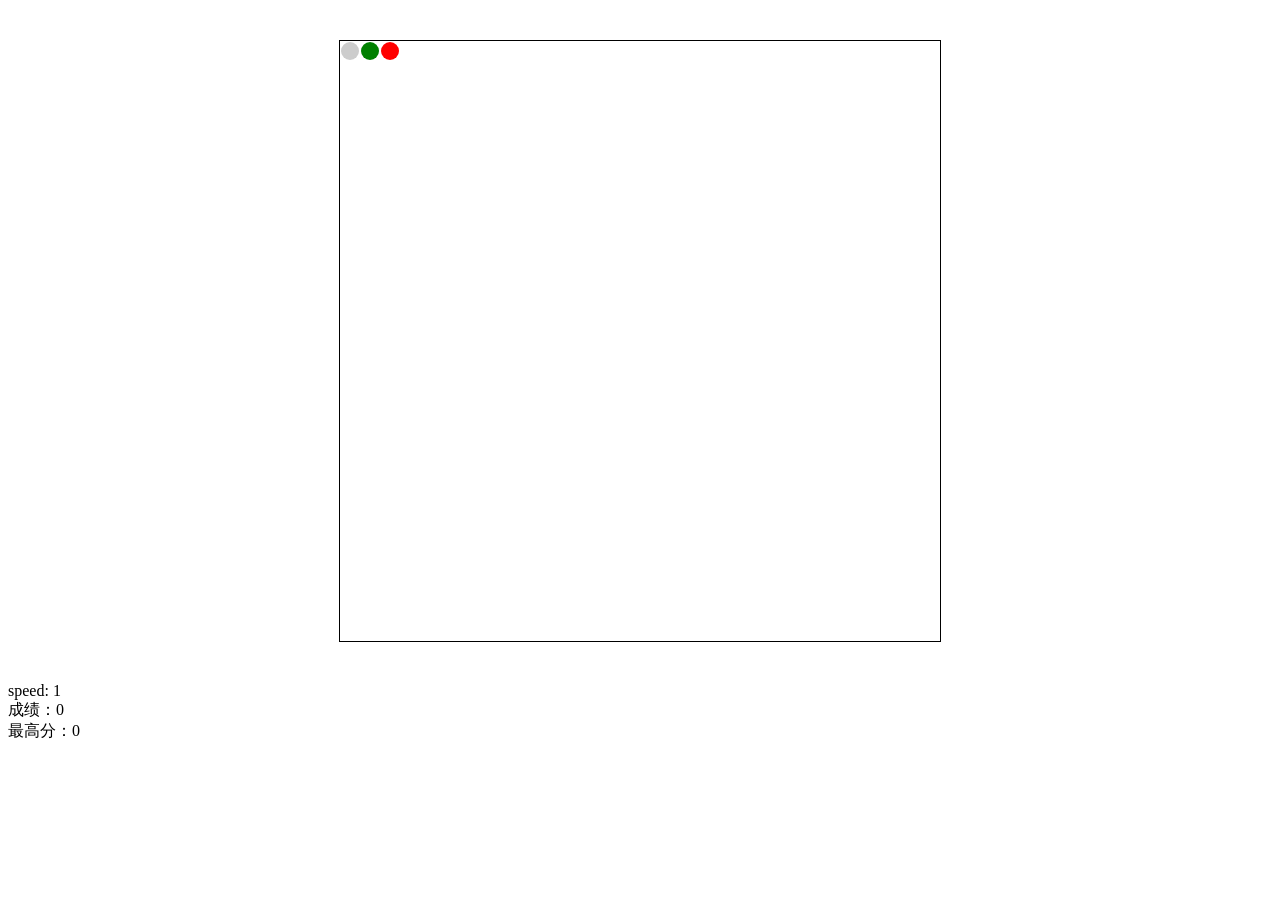
<file: canvas贪吃蛇/index.html>
<!DOCTYPE html>
<html lang="en">
<head>
	<meta charset="UTF-8">
	<title>canvas贪吃蛇</title>
</head>
<body>
<canvas id="canvas" style="margin:40px auto; display: block; border: 1px solid #000;"></canvas>
<div class="speed" id="speed">speed: 0</div>
<div class="mark" id="mark">成绩：0</div>
<div class="high" id="high">最高分：0</div>
<script>
	var dir = 3;
	var dirLin = 1;
	var oWidth = 600;
	var oHeight = 600;
	var radius = oWidth/60-1;
	var speed = 1;
	var speedId = document.getElementById('speed');
	var markId = document.getElementById('mark');
	var highId = document.getElementById('high');
	var mark = 0;
	var oFood = true;
	var m = 0;
	var n = 0;
	var k = 1;
	var ji = null;
	var oStart = true;
	var oStop = false;
	var addSpeed = true;
	var canvas = document.getElementById('canvas');
	var context = canvas.getContext('2d');
	var high = 0;

	var balls = new Array(30);
		for(var i = 0;i<30;i++){
			balls[i] = new Array(30);
			for(var j = 0;j<30;j++){
				balls[i][j] = 0;
			}
		}
	var snakes = [
					[0,0],
					[0,1],
					[0,2]
	];
	window.onload = function(){
		var canvas = document.getElementById('canvas');
		var context = canvas.getContext('2d');

		canvas.width = oWidth;
		canvas.height = oHeight;
		
		update(context);
	}
	//键盘按下事件
	function doKeyDown(event){
		switch(event.keyCode){
			case 37://左键
			case 65:
				dirLin = 1;
				if(dirLin === dir){
					speed = speed + 1;
				}
				break;
			case 38://上键
			case 87:
				dirLin = 2;
				if(dirLin === dir){
					speed = speed + 1;
				}
				break;
			case 39://右键
			case 68:
				dirLin = 3;
				if(dirLin === dir){
					speed = speed + 1;
				}
				break;
			case 40://下键
			case 83:
				dirLin = 4;
				if(dirLin === dir){
					speed = speed + 1;
				}
				break;
			case 32:
			console.log('空格');
				console.log(snakes[0]);
				if(oStart){
					moveStart();
					food();
				}else if(oStop){
					oStop = false;
					moveStart();
				}else{
					oStop = true;
					gameOver();
				}
				break;
			case 13:
				reset();
		}
	}
	window.addEventListener('keydown', doKeyDown,true);

	// //清除小球
	// function ballsClear(){
	// 	for(var i=0;i<balls.length;i++){
	// 		for(var j=0;j<balls[i].length;j++){
	// 			balls[i][j] = 0;
	// 		}
	// 	}
	// }
	//更新小球
	function reset(){
		clearTimeout(ji);
		for(var i=0;i<balls.length;i++){
			for(var j=0;j<balls.length;j++){
				balls[i][j] = 0;
			}
		}
		snakes = [
			[0,0],
			[0,1],
			[0,2]
		]
		speed = 1;
		mark = 0;
		update(context);
		markId.innerHTML = '成绩：'+mark;
	}
	function update(cxt){
		speedId.innerHTML = 'speed: ' + parseInt(speed);
		cxt.clearRect(0,0,600,600);
		balls[snakes[0][0]][snakes[0][1]] = 1;
		for(var a=1;a<snakes.length-1;a++){
			balls[snakes[a][0]][snakes[a][1]] = 2;
		}
		balls[snakes[snakes.length-1][0]][snakes[snakes.length-1][1]] = 3;
		for(var i=0;i<balls.length;i++){
			for(var j=0;j<balls.length;j++){
				cxt.beginPath();
				cxt.arc((radius+1)*j*2+radius+1,(radius+1)*i*2+radius+1,radius,0,2*Math.PI);
				cxt.closePath();

				if(balls[i][j] === 1){
					cxt.fillStyle = '#ccc';
					cxt.fill();
				}
				if(balls[i][j] === 2){
					cxt.fillStyle = 'green';
					cxt.fill();
				}
				if(balls[i][j] === 3){
					cxt.fillStyle = 'red';
					cxt.fill();
				}
				if(balls[i][j] == 4){
					cxt.fillStyle = 'blue';
					cxt.fill();
				}
			}
		}
	}
	//小球移动位置更换
	function moveStart(){
		oStart = false;
		if(dirLin === 1 && dir !=3){
			dir = dirLin;
		}
		if(dirLin === 2 && dir !=4){
			dir = dirLin;
		}
		if(dirLin === 3 && dir !=1){
			dir = dirLin;
		}
		if(dirLin === 4 && dir !=2){
			dir = dirLin;
		}
		if(k % 10 === 0 && addSpeed == true){
			speed++;
			addSpeed = false;
		}

		if(dir === 1){
			if(eatSelf()){//没吃自己
				if(snakes[snakes.length-1][1]-1>=0){//没撞墙
					balls[snakes[snakes.length-1][0]][snakes[snakes.length-1][1]] = 0;
					if(snakes[snakes.length-1][0] === m && snakes[snakes.length-1][1]-1 === n){
						eatFood();
					}else{
						balls[snakes[0][0]][snakes[0][1]] = 0;
						for(var i=0;i<snakes.length-1;i++){
							snakes[i][0] = snakes[i+1][0];
							snakes[i][1] = snakes[i+1][1];
						}
						snakes[snakes.length-1][1]--;
					}
					ji = setTimeout('moveStart()',500 / speed);
					update(context);

				}else{
					gameOverA();
				}
			}else{
				gameOverB();
			}
		}
		if(dir === 2){
			if(eatSelf()){//没吃自己
				if(snakes[snakes.length-1][0]-1>=0){//没撞墙
					balls[snakes[snakes.length-1][0]][snakes[snakes.length-1][1]] = 0;
					if(snakes[snakes.length-1][0]-1 === m && snakes[snakes.length-1][1] === n){
						eatFood();
					}else{
						balls[snakes[0][0]][snakes[0][1]] = 0;
						for(var i=0;i<snakes.length-1;i++){
							snakes[i][0] = snakes[i+1][0];
							snakes[i][1] = snakes[i+1][1];
						}
						snakes[snakes.length-1][0]--;
					}
					ji = setTimeout('moveStart()',500 / speed);
					update(context);

				}else{
					gameOverA();
				}
			}else{
				gameOverB();
			}
		}
		if(dir === 3){
			console.log('3');
			if(eatSelf()){//没吃自己
				console.log('4');
				if(snakes[snakes.length-1][1]+1<=balls.length-1){//没撞墙
					balls[snakes[snakes.length-1][0]][snakes[snakes.length-1][1]] = 0;
					if(snakes[snakes.length-1][0] === m && snakes[snakes.length-1][1]+1 === n){
						eatFood();
					}else{
						balls[snakes[0][0]][snakes[0][1]] = 0;
						for(var i=0;i<snakes.length-1;i++){
							snakes[i][0] = snakes[i+1][0];
							snakes[i][1] = snakes[i+1][1];
						}
						snakes[snakes.length-1][1]++;
					}
					ji = setTimeout('moveStart()',500 / speed);
					update(context);

				}else{
					gameOverA();
				}
			}else{
				gameOverB();
			}
		}
		if(dir === 4){
			if(eatSelf()){//没吃自己
				if(snakes[snakes.length-1][0]+1<=balls.length-1){//没撞墙
					balls[snakes[snakes.length-1][0]][snakes[snakes.length-1][1]] = 0;
					if(snakes[snakes.length-1][0]+1 === m && snakes[snakes.length-1][1] === n){
						eatFood();
					}else{
						balls[snakes[0][0]][snakes[0][1]] = 0;
						for(var i=0;i<snakes.length-1;i++){
							snakes[i][0] = snakes[i+1][0];
							snakes[i][1] = snakes[i+1][1];
						}
						snakes[snakes.length-1][0]++;
					}
					ji = setTimeout('moveStart()',500 / speed);
					update(context);

				}else{
					gameOverA();
				}
			}else{
				gameOverB();
			}
		}
	}
	function eatSelf(){
		var self = true;
		for(var i=0;i<snakes.length-1;i++){
			if(snakes[i][0] === 0 && snakes[i][1] ===2){
				self = true;
				console.log(self);
				break;
			}
		}
		return self;
		// 	}else if(snakes[snakes.length-1][0]<0 || snakes[snakes.length-1][0]>balls.length-1 ||
		// 			snakes[snakes.length-1][1]<0 || snakes[snakes.length-1][1]>balls[0].length-1){
		// 		clearInterval(ji);
		// 		alert('撞墙啦'+mark);
		// 	}else if(snakes[snakes.length-1][0] === m && snakes[snakes.length-1][1] === n){
		// 		snakes[i][0] = m;
		// 		snakes[i][1] = n;
		// 		food();
		// 	}
		// }

	}
	function gameOver(){
		if(ji != null){
			clearTimeout(ji);
		}
		if(mark > high){
			high = mark;
		}
		highId.innerHTML = '最高分：'+high;
	}
	function gameOverA(){
		gameOver();
		alert('撞墙啦! 最终得分：'+mark);
	}
	function gameOverB(){
		gameOver();
		alert('吃自己啦! 最终得分：'+mark);
	}
	function food(){
		oFood = false;
		m = Math.floor(Math.random() * balls.length);
		n = Math.floor(Math.random() * balls[0].length);
		if(balls[m][n] === 0){
			balls[m][n] = 4;
			update(context);

		}else{
			food();
		}
	}
	function eatFood(){
		snakes.push([m,n]);
		mark++;
		k++;
		if(!addSpeed){
			addSpeed = true;
		}
		markId.innerHTML = '成绩'+mark;
		food();
		update(context);
	}
</script>
</body>
</html>
</file>
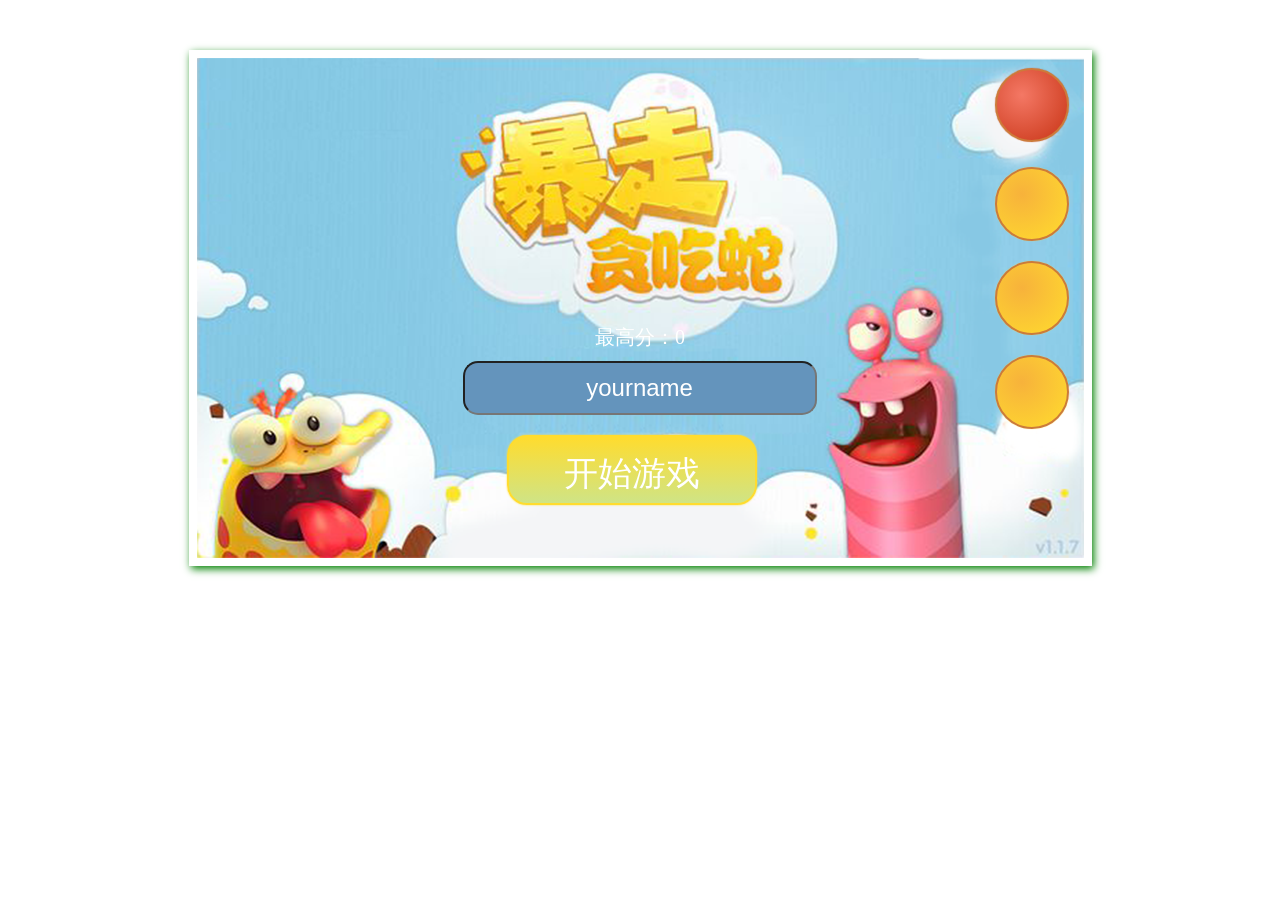
<file: 贪吃蛇/index.html>
<!DOCTYPE html>
<html lang="en">
<head>
	<meta charset="UTF-8">
	<title>Document</title>
	<link rel="stylesheet" href="css/reset.css">
	<link rel="stylesheet" href="css/style.css">
</head>
<body>
	<div class="start-box">
		<ul class="tips">
			<li class="share"></li>
			<li class="setting"></li>
			<li class="friend"></li>
			<li class="rank"></li>
		</ul>
		<p>最高分：0</p>
		<input type="text" class="username" id="user" value="yourname">
		<button class="start-button" id="start-button" value="开始游戏"><a href="files/game.html">开始游戏</a></button>
	</div>
</body>
</html>
</file>
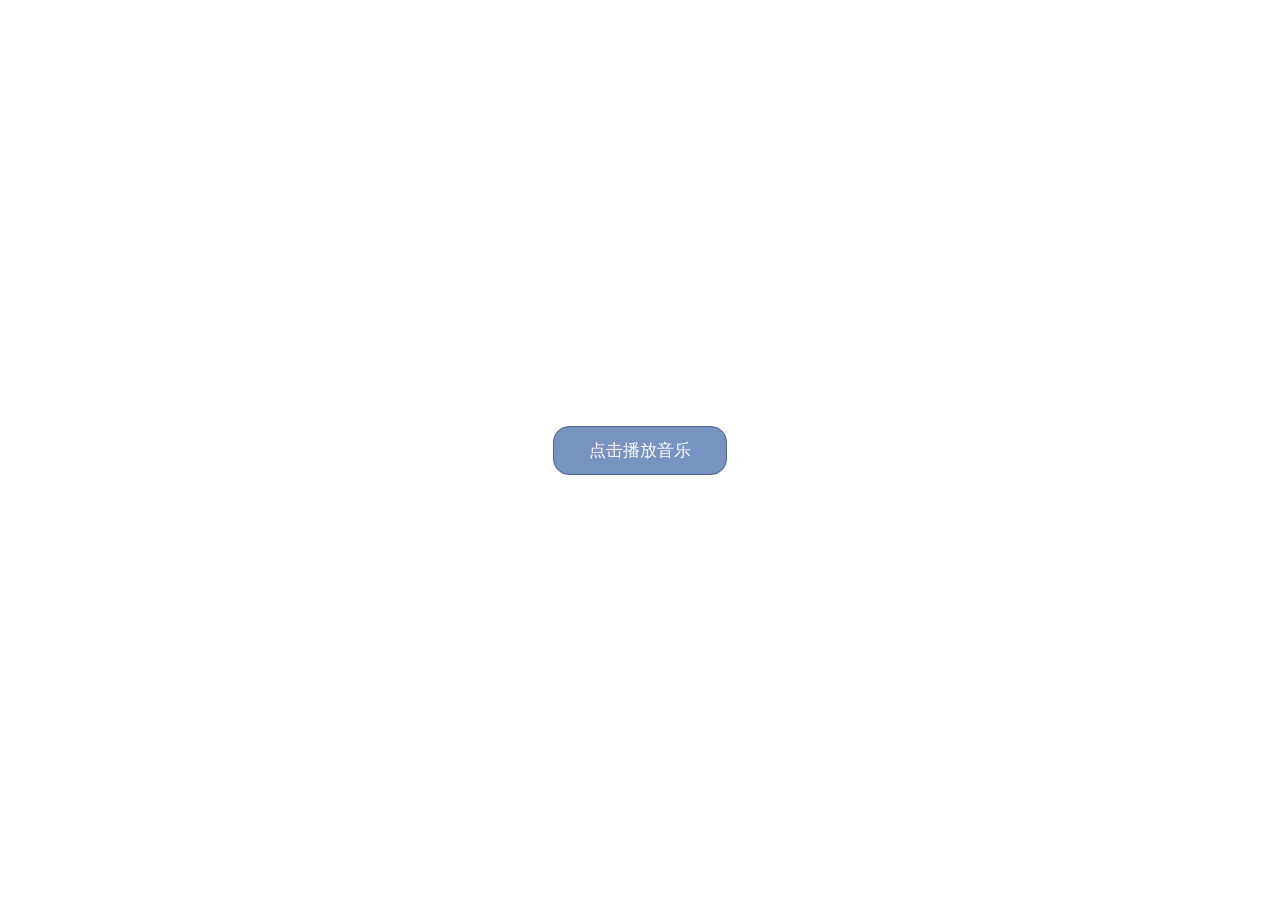
<file: 音乐播放器1/index.html>
<!DOCTYPE html>
<html lang="en">
<head>
	<meta charset="UTF-8">
	<title>音乐播放器</title>
	<style>
		*{
			margin: 0;
			padding: 0;
		}
		#box{
			width: 100%;
			height: 100vh;
			display: flex;
			justify-content: center;
			align-items: center;
		}
		#btn{
			font-family: Arial;
			font-size: 17px;
			padding: 12px 35px;
			background-color: rgb(120,146,194);
			border: 1px solid rgb(78,96,150);
			border-radius: 16px;
			color: rgb(255,255,255);
			cursor: pointer;
		}
		#btn:hover{
			background-color: rgb(71,110,158);
		}
	</style>
</head>
<body>
	<div id="box">
		<button id="btn" type="button">点击播放音乐</button>
	</div>
	<script>
	var btn = document.getElementById('btn');
		btn.onclick = function(){
			go();
		}
	function go(){
		var songs = [//歌曲数组
			'audios/矜持-王菲.mp3',
			'audios/恋人未满-S.H.E.mp3',
			'audios/沙龙-陈奕迅.mp3'
		];
		//创建<audio>标签
		function addAudio(){
			var e = document.getElementById('audio');
			if(e === null){
				var e = document.createElement('audio');
				e.setAttribute('index',0);//记录第几首歌
				e.id = 'audio';
				e.loop = false;//不循环
				e.innerHTML = 'Please update your browser!!';
				document.body.appendChild(e);
				e.addEventListener('ended',function(){
					go();//音频播放完触发ended事件
				})
			}
			
		}
		
		function cycle(){
			var e = document.getElementById('audio');
			if(e != null){
				var index = parseInt(e.getAttribute('index'));
				if(index > songs.length - 2){
					index = 0;
				}else{
					index++;
				}
				e.setAttribute('index',index);
			}
			e.src = i;
			e.play();
		}
		addAudio();
		var SongIndex = parseInt(document.getElementById('audio').getAttribute('index'));
		var i = songs[SongIndex];
		cycle();
	}
	</script>
</body>
</html>
</file>
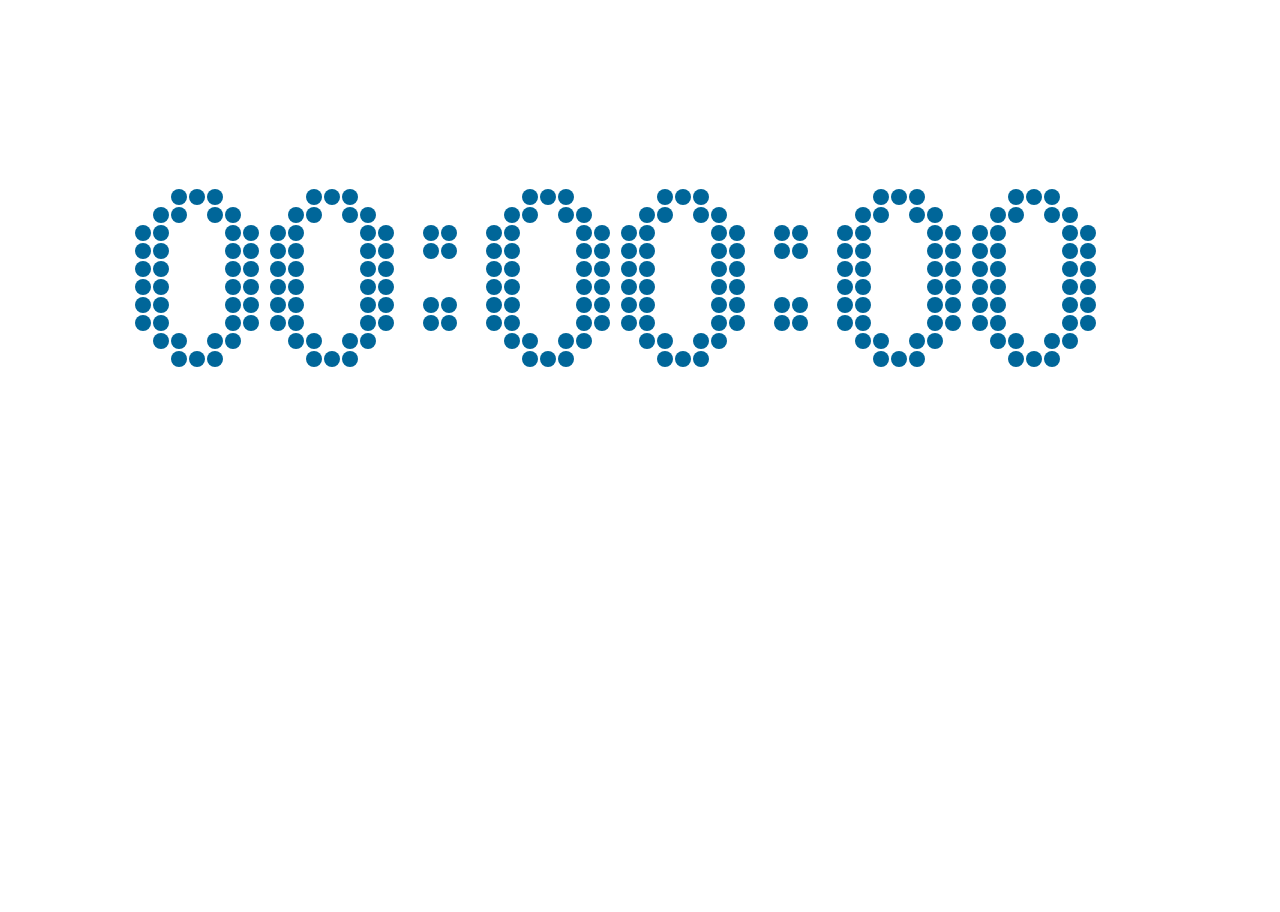
<file: canvas实现倒计时/time.html>
<!DOCTYPE html>
<html lang="en" style="height: 100%">
<head>
	<meta charset="UTF-8">
	<title>canvas实现倒计时效果</title>
</head>
<body style="height:100%;">
	<canvas id="canvas" style="height:100%;">
		当前浏览器不支持canvas，请更换浏览器再试
	</canvas>

	<script src="js/digit.js"></script>
	<script src="js/countdown.js"></script>
</body>
</html>
</file>
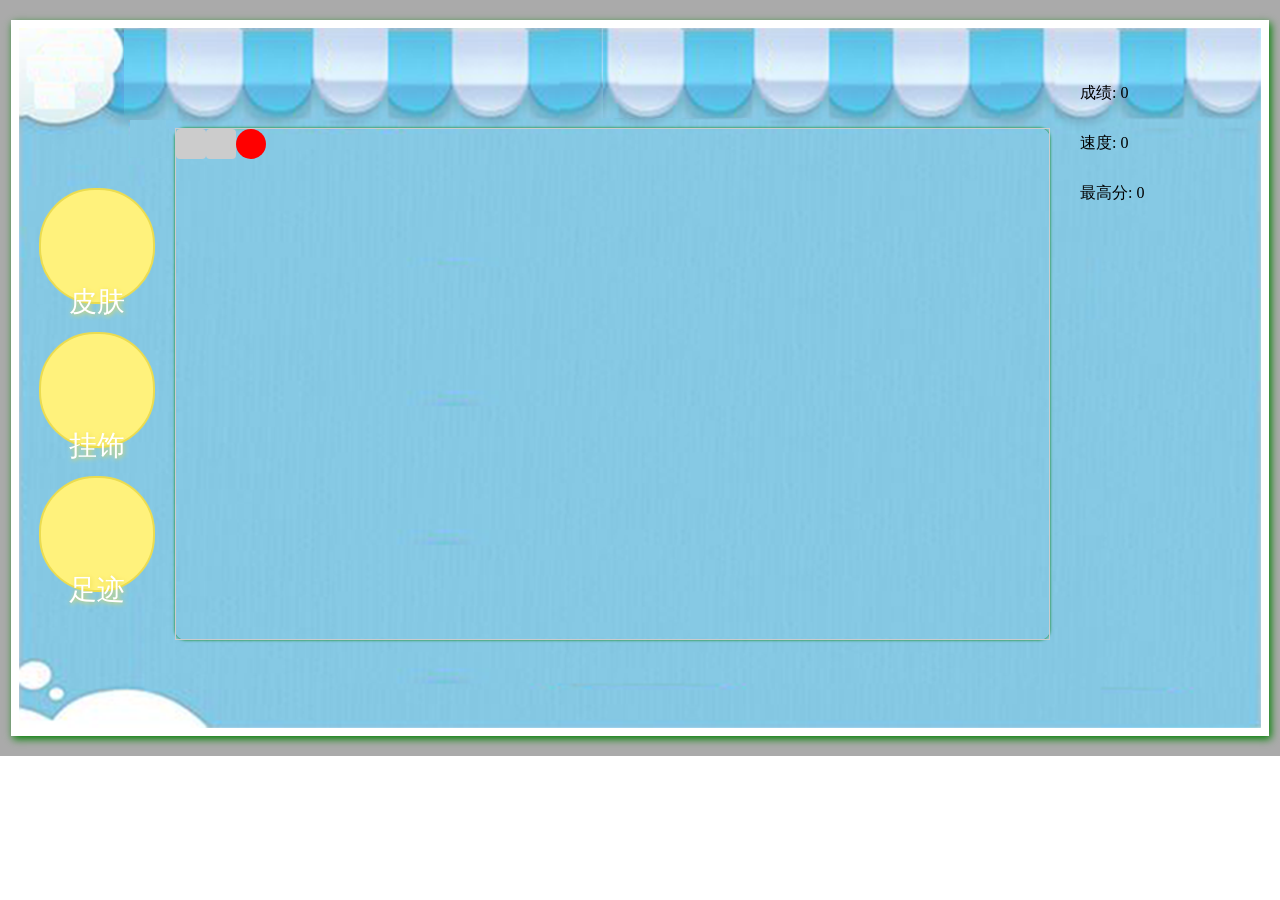
<file: 贪吃蛇/files/game.html>
<!DOCTYPE html>
<html lang="en">
<head>
	<meta charset="UTF-8">
	<link rel="stylesheet" href="../css/reset.css">
	<link rel="stylesheet" href="../css/game.css">
	<title>贪吃蛇</title>
</head>
<body onkeydown="keyDown(event)">
	<div class="box">
		<div class="container">
			<ul class="tip-l">
				<li class="dress">皮肤</li>
				<li class="dress">挂饰</li>
				<li class="dress">足迹</li>
			</ul>
			<table id="box"></table>
			<div id="mark">成绩: 0</div>
			<div id="speed">速度: 0</div>
			<div id="high">最高分: 0</div>
		</div>
	</div>
	<script src="../js/script.js"></script>
</body>
</html>
</file>
<file: 贪吃蛇/css/style.css>
/*index*/
.start-box{
	width: 887px;
	height: 500px;
	background: url(../img/index-bg.png) no-repeat;
	margin: 50px auto;
	border: 8px solid #fff;
	box-shadow: 2px 3px 8px green;
}
.start-box p{
	text-align: center;
	width: 20%;
	margin: 30% auto 0;
	font-size: 20px;
	color: #fff;
}
.tips{
	float: right;
	margin: 10px 15px 0 0;
}
.tips li{
	cursor: pointer;
	transition: all .5s;
}
.tips li:hover{
	transform: scale(1.2);
}
.share{
	width: 70px;
	height: 70px;
	margin-bottom: 25px;
	border-radius: 40px;
	border: 2px solid #cc7b3a;
	box-shadow: 0 0 1px #c83415;
	background: #c83415;
	background: -webkit-radial-gradient(25px 25px,circle,#f47865,#c83415); 
}
.setting,.friend,.rank{
	width: 70px;
	height: 70px;
	margin-bottom: 20px;
	border-radius: 40px;
	border: 2px solid #cc7b3a;
	box-shadow: 0 0 1px #ffdc2e;
	background: #ffdc2e;
	background: -webkit-radial-gradient(25px 25px,circle,#f7b23b,#ffdc2e);
}
.username{
	width: 350px;
	height: 50px;
	display: block;
	background: #6494bc;
	margin: 10px 0 0 30%;
	font-size: 24px;
	line-height: 50px;
	border-radius: 15px;
	text-align: center;
	color: #fff;
}
.start-button{
	width: 250px;
	height: 70px;
	color: #fff;
	display: block;
	margin: 20px 0 0 35%;
	border-radius: 20px;
	border: 2px solid #ffdc2e;
	box-shadow: 0 0 2px #ffdc2e;
	font-weight: 550;
	text-align: center;
	line-height: 70px;
	background: -webkit-linear-gradient(top,#ffdc2e,#cfe486);
}
.start-button a{
	color: #fff;
	font-size: 34px;
	transition: all .5s;
}
.start-button a:hover{
	color: red;
	font-size: 40px;
}
</file>
<file: 贪吃蛇/css/game.css>
.box{
	background: #aaa;
	overflow: hidden;
}
.container{
	width: 1242px;
	height: 700px;
	background: url(../img/game-bg.png) no-repeat;
	margin: 20px auto;
	border: 8px solid #fff;
	box-shadow: 2px 3px 8px green;
}
#box{
	width: 875px;
	height: 510px;
	box-sizing: border-box;
	border: 1px solid #ccc;
	border-radius: 10px;
	box-shadow: 0 0 3px green;
	margin: 10px 0 0 20px;
	float: left;
	margin-top: 100px;
}
#mark,#speed,#high{
	display: inline-block;
	width: 80px;
	height: 30px;
	font-size: 16px;
	line-height: 30px;
	margin: 10px 30px 10px;
}
#mark{
	margin-top: 50px;
}
#box td{
	width: 30px;
	height: 30px;
}
.head{
	background-color: red;
	border-radius: 50%;
}
.black{
	background-color: #ccc;
	border-radius: 4px;
}
.white{
	background-color: #fff;
}
.tip-l{
	float: left;
	margin: 160px 0 0 20px;
}
.tip-l li{
	margin-bottom: 28px;
	width: 112px;
	height: 32px;
	background: #fff27c;
	border: 2px solid #ebdc50;
	border-radius: 56px;
	font-size: 28px;
	font-weight: 500;
	color: #fff;
	text-shadow: 1px 1px 5px #ebdc50;
	padding-top: 80px;
	text-align: center;
	line-height: 64px;
}
</file>
